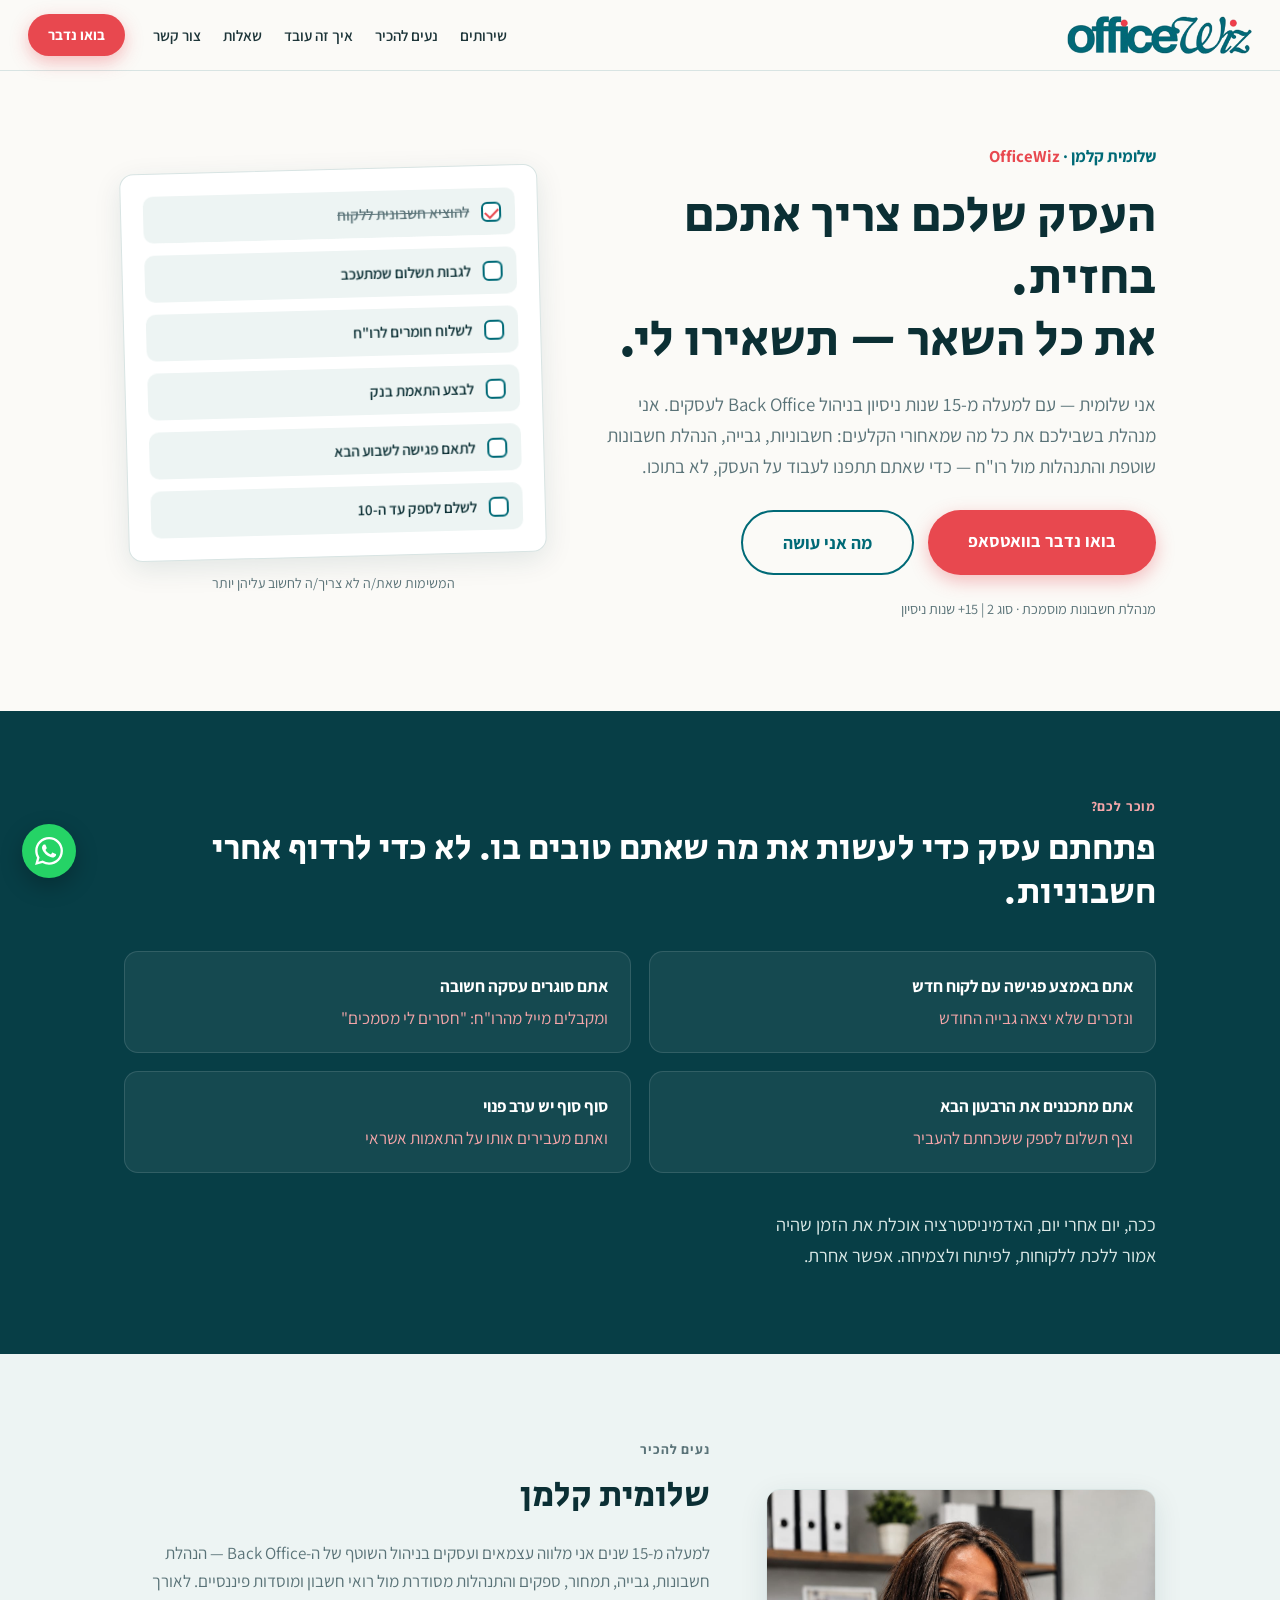
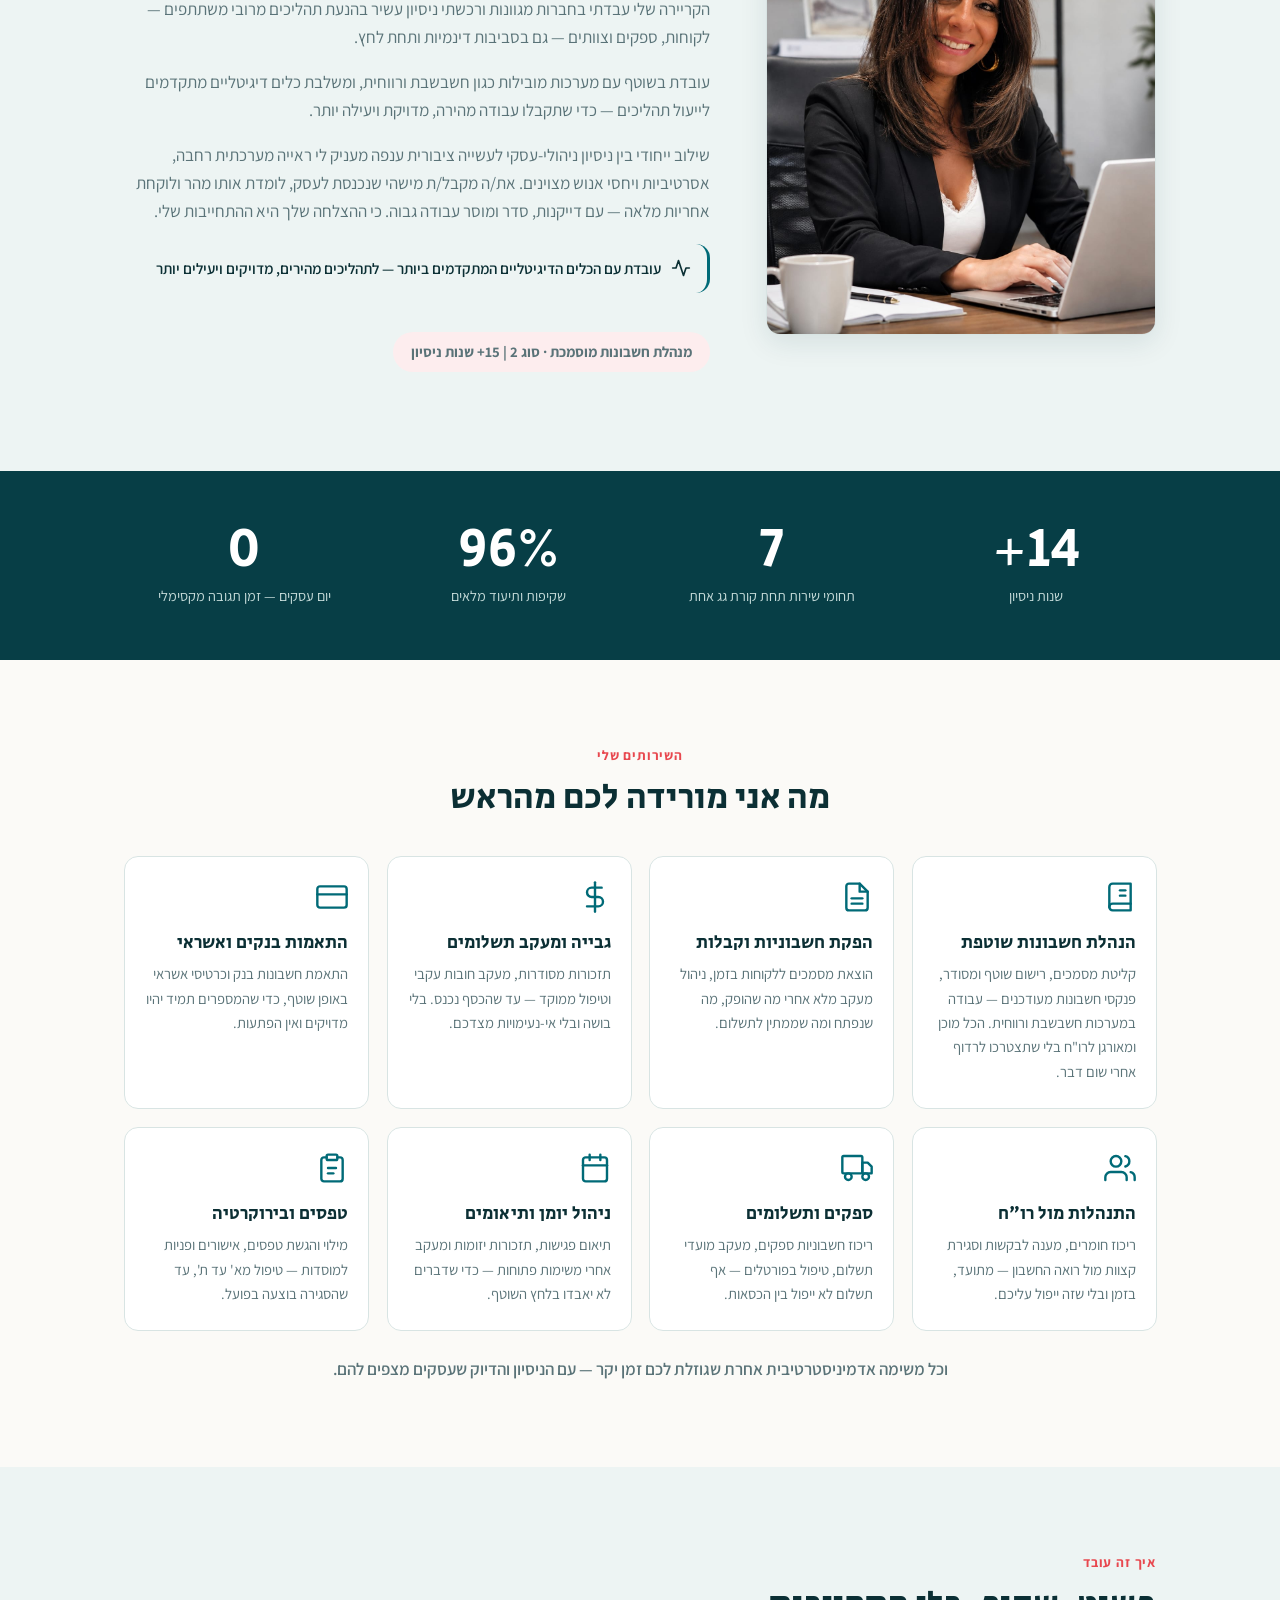
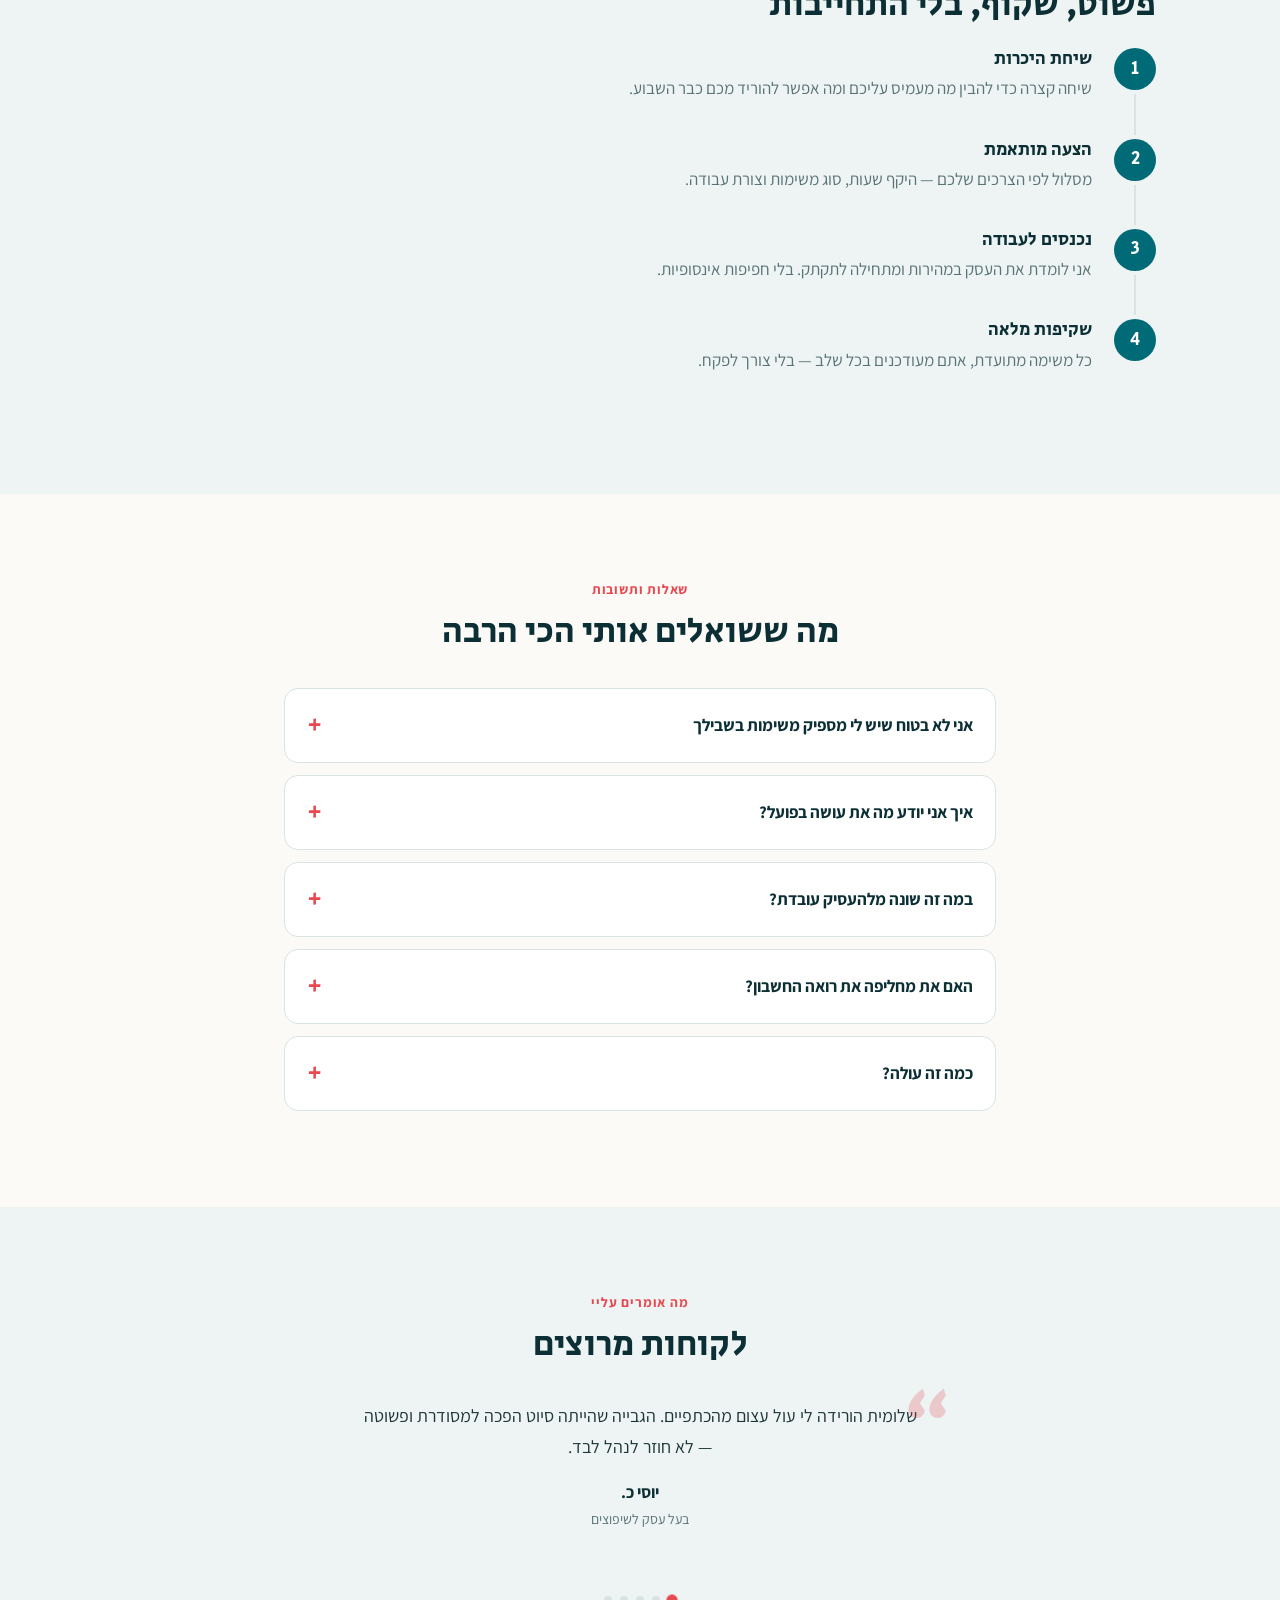
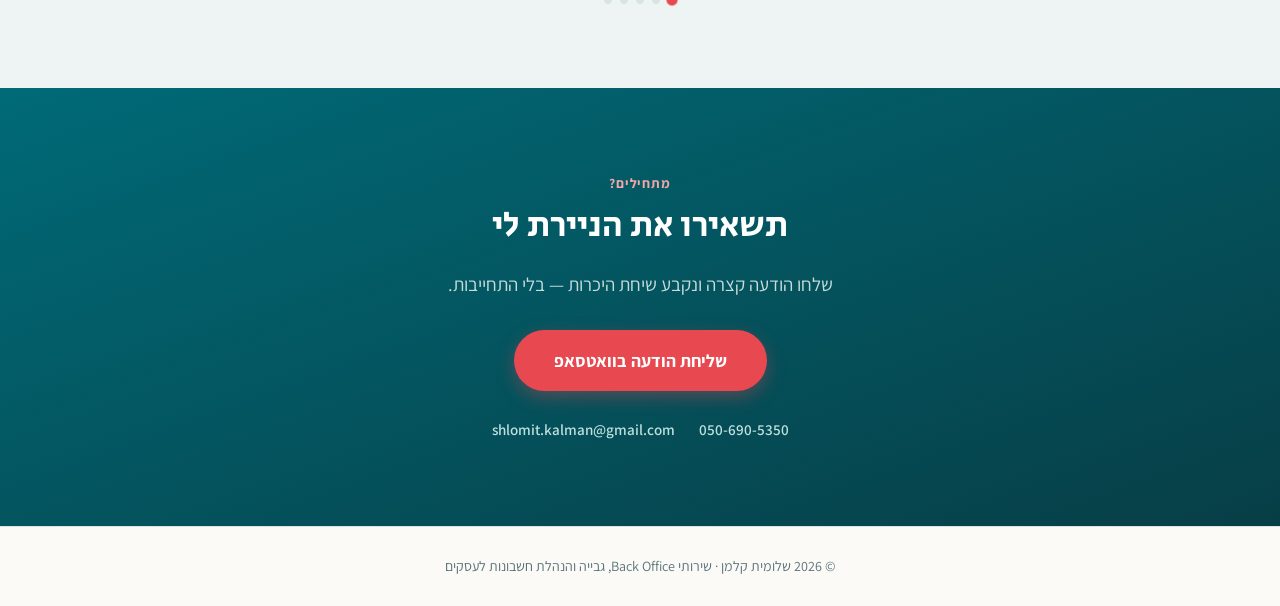
<file: index.html>
<!DOCTYPE html>
<html lang="he" dir="rtl">
<head>
<meta charset="UTF-8">
<meta name="viewport" content="width=device-width, initial-scale=1.0">
<title>OfficeWiz · שלומית קלמן — Back Office, גבייה והנהלת חשבונות</title>
<meta name="description" content="שלומית קלמן — שירותי Back Office, גבייה והנהלת חשבונות לעצמאים ועסקים קטנים.">
<link rel="preconnect" href="https://fonts.googleapis.com">
<link rel="preconnect" href="https://fonts.gstatic.com" crossorigin>
<link href="https://fonts.googleapis.com/css2?family=Assistant:wght@400;600;700&family=Secular+One&display=swap" rel="stylesheet">
<link rel="stylesheet" href="styles.css">
<script src="https://identity.netlify.com/v1/netlify-identity-widget.js"></script>
</head>
<body>

<!-- topbar -->
<header class="topbar">
  <a class="topbar-logo" href="#">
    <img src="assets/logo.png" alt="OfficeWiz" height="38">
  </a>
  <nav class="topbar-nav">
    <a href="#services">שירותים</a>
    <a href="#about">נעים להכיר</a>
    <a href="#process">איך זה עובד</a>
    <a href="#faq">שאלות</a>
    <a href="#contact">צור קשר</a>
  </nav>
  <a href="#contact" class="btn btn-coral btn-sm" data-wa>בואו נדבר</a>
</header>

<!-- hero -->
<section>
  <div class="hero">
    <div class="hero-text">
      <p class="hero-name">שלומית קלמן · <span class="brand-en">OfficeWiz</span></p>
      <h1 id="hero-title"></h1>
      <p class="lead" id="hero-subtitle"></p>
      <div class="hero-ctas">
        <a href="#" class="btn btn-coral btn-lg" data-wa id="hero-cta1"></a>
        <a href="#services" class="btn btn-ghost btn-lg" id="hero-cta2"></a>
      </div>
      <p class="hero-badge" id="hero-badge"></p>
    </div>
    <div class="hero-visual">
      <div class="task-stack" id="task-stack"></div>
      <p class="task-caption">המשימות שאת/ה לא צריך/ה לחשוב עליהן יותר</p>
    </div>
  </div>
</section>

<!-- pain -->
<section class="section section-deep" id="pain">
  <div class="wrap">
    <p class="eyebrow eyebrow-light reveal" id="pain-eyebrow"></p>
    <h2 class="reveal" id="pain-title"></h2>
    <div class="pain-grid" id="pain-grid"></div>
    <p class="pain-closing reveal" id="pain-closing"></p>
  </div>
</section>

<!-- about -->
<section class="section section-mist" id="about">
  <div class="wrap">
    <div class="about-grid">
      <div class="about-photo-wrap reveal">
        <div class="about-photo" id="about-photo"></div>
      </div>
      <div class="about-text reveal" style="transition-delay:.15s">
        <p class="eyebrow" id="about-eyebrow"></p>
        <h2 id="about-title"></h2>
        <div id="about-body"></div>
        <div class="tech-highlight">
          <svg width="20" height="20" viewBox="0 0 24 24" fill="none" stroke="currentColor" stroke-width="2" stroke-linecap="round" stroke-linejoin="round"><polyline points="22 12 18 12 15 21 9 3 6 12 2 12"/></svg>
          עובדת עם הכלים הדיגיטליים המתקדמים ביותר — לתהליכים מהירים, מדויקים ויעילים יותר
        </div>
        <p class="cert-badge" id="about-badge" style="margin-top:1.4em"></p>
      </div>
    </div>
  </div>
</section>

<!-- stats -->
<section class="stats-bar">
  <div class="wrap">
    <div class="stats-grid">
      <div class="stat-item reveal">
        <span class="stat-number" data-target="15" data-suffix="+">0</span>
        <span class="stat-label">שנות ניסיון</span>
      </div>
      <div class="stat-item reveal" style="transition-delay:.1s">
        <span class="stat-number" data-target="8">0</span>
        <span class="stat-label">תחומי שירות תחת קורת גג אחת</span>
      </div>
      <div class="stat-item reveal" style="transition-delay:.2s">
        <span class="stat-number" data-target="100" data-suffix="%">0</span>
        <span class="stat-label">שקיפות ותיעוד מלאים</span>
      </div>
      <div class="stat-item reveal" style="transition-delay:.3s">
        <span class="stat-number" data-target="1">0</span>
        <span class="stat-label">יום עסקים — זמן תגובה מקסימלי</span>
      </div>
    </div>
  </div>
</section>

<!-- services -->
<section class="section" id="services">
  <div class="wrap">
    <div class="center">
      <p class="eyebrow reveal" id="services-eyebrow"></p>
      <h2 class="reveal" id="services-title"></h2>
    </div>
    <div class="services-grid" id="services-grid"></div>
    <p class="services-closing center reveal" id="services-closing"></p>
  </div>
</section>

<!-- process -->
<section class="section section-mist" id="process">
  <div class="wrap">
    <p class="eyebrow reveal" id="process-eyebrow"></p>
    <h2 class="reveal" id="process-title"></h2>
    <ol class="process-list" id="process-list"></ol>
  </div>
</section>

<!-- faq -->
<section class="section" id="faq">
  <div class="wrap wrap-narrow">
    <div class="center">
      <p class="eyebrow reveal" id="faq-eyebrow"></p>
      <h2 class="reveal" id="faq-title"></h2>
    </div>
    <div style="margin-top:2em" id="faq-list"></div>
  </div>
</section>

<!-- testimonials -->
<section class="section section-mist" id="testimonials">
  <div class="wrap center">
    <p class="eyebrow reveal">מה אומרים עליי</p>
    <h2 class="reveal">לקוחות מרוצים</h2>
    <div class="testimonials-outer reveal" style="transition-delay:.15s"></div>
    <div class="testimonial-dots"></div>
  </div>
</section>

<!-- contact -->
<section class="section section-contact" id="contact">
  <div class="wrap center">
    <p class="eyebrow eyebrow-light" id="contact-eyebrow"></p>
    <h2 id="contact-title"></h2>
    <p class="lead lead-light" id="contact-subtitle"></p>
    <a href="#" class="btn btn-coral btn-lg" data-wa id="contact-cta"></a>
    <div class="contact-alt" id="contact-alt"></div>
  </div>
</section>

<!-- footer -->
<footer class="footer">
  <span id="footer-line"></span>
</footer>

<!-- whatsapp float -->
<a href="#" class="wa-float" data-wa aria-label="שלח הודעה בוואטסאפ">
  <svg width="28" height="28" viewBox="0 0 24 24" fill="currentColor"><path d="M17.472 14.382c-.297-.149-1.758-.867-2.03-.967-.273-.099-.471-.148-.67.15-.197.297-.767.966-.94 1.164-.173.199-.347.223-.644.075-.297-.15-1.255-.463-2.39-1.475-.883-.788-1.48-1.761-1.653-2.059-.173-.297-.018-.458.13-.606.134-.133.298-.347.446-.52.149-.174.198-.298.298-.497.099-.198.05-.371-.025-.52-.075-.149-.669-1.612-.916-2.207-.242-.579-.487-.5-.669-.51-.173-.008-.371-.01-.57-.01-.198 0-.52.074-.792.372-.272.297-1.04 1.016-1.04 2.479 0 1.462 1.065 2.875 1.213 3.074.149.198 2.096 3.2 5.077 4.487.709.306 1.262.489 1.694.625.712.227 1.36.195 1.871.118.571-.085 1.758-.719 2.006-1.413.248-.694.248-1.289.173-1.413-.074-.124-.272-.198-.57-.347m-5.421 7.403h-.004a9.87 9.87 0 01-5.031-1.378l-.361-.214-3.741.982.998-3.648-.235-.374a9.86 9.86 0 01-1.51-5.26c.001-5.45 4.436-9.884 9.888-9.884 2.64 0 5.122 1.03 6.988 2.898a9.825 9.825 0 012.893 6.994c-.003 5.45-4.437 9.884-9.885 9.884m8.413-18.297A11.815 11.815 0 0012.05 0C5.495 0 .16 5.335.157 11.892c0 2.096.547 4.142 1.588 5.945L.057 24l6.305-1.654a11.882 11.882 0 005.683 1.448h.005c6.554 0 11.89-5.335 11.893-11.893a11.821 11.821 0 00-3.48-8.413z"/></svg>
</a>

<script src="app.js"></script>
<script>
  if (window.netlifyIdentity) {
    window.netlifyIdentity.on("init", user => {
      if (!user) {
        window.netlifyIdentity.on("login", () => { document.location.href = "/admin/"; });
      }
    });
  }
</script>
</body>
</html>
</file>
<file: styles.css>
/* ===== OfficeWiz · Shlomit Kalman ===================================
   Palette derived from logo: petrol teal #006A77 + coral dot #E8484F
==================================================================== */
:root{
  --teal:#006A77;
  --teal-deep:#073E46;
  --teal-ink:#0B2F34;
  --coral:#E8484F;
  --coral-soft:#FDEDEE;
  --mist:#EDF4F3;          /* teal-tinted light surface */
  --paper:#FBFAF7;         /* warm near-white page bg   */
  --card:#FFFFFF;
  --text:#1D3539;
  --muted:#5A7378;
  --line:#D8E4E3;
  --radius:14px;
  --shadow:0 8px 28px rgba(7,62,70,.10);
  --font-body:'Assistant',sans-serif;
  --font-display:'Secular One',sans-serif;
}

*{box-sizing:border-box;margin:0;padding:0}
html{scroll-behavior:smooth}
body{
  font-family:var(--font-body);
  color:var(--text);
  background:var(--paper);
  line-height:1.65;
  font-size:17px;
}
img{max-width:100%;display:block}
a{color:var(--teal);text-decoration:none}
h1,h2,h3{font-family:var(--font-display);font-weight:400;line-height:1.25;color:var(--teal-ink)}
h1{font-size:clamp(1.9rem,4.2vw,3.1rem);white-space:pre-line}
h2{font-size:clamp(1.5rem,3vw,2.2rem);margin-bottom:.6em}
h3{font-size:1.12rem}

.wrap{max-width:1080px;margin:0 auto;padding:0 24px}
.wrap-narrow{max-width:760px}
.center{text-align:center}
.section{padding:84px 0}
.section-mist{background:var(--mist)}
.section-deep{background:var(--teal-deep);color:#E9F2F1}
.section-deep h2{color:#fff}

.eyebrow{
  font-weight:700;font-size:.85rem;letter-spacing:.06em;
  color:var(--coral);margin-bottom:.7em;
}
.eyebrow-light{color:#F4A6A9}
.lead{font-size:1.18rem;color:var(--muted);max-width:560px}
.lead-light{color:#C6DCDA;margin:0 auto 1.6em}

/* ---------- buttons ---------- */
.btn{
  display:inline-block;padding:13px 28px;border-radius:999px;
  font-weight:700;font-size:1rem;transition:transform .15s,box-shadow .15s;
}
.btn:hover{transform:translateY(-2px)}
.btn-coral{background:var(--coral);color:#fff;box-shadow:0 6px 18px rgba(232,72,79,.35)}
.btn-coral:hover{box-shadow:0 10px 24px rgba(232,72,79,.45)}
.btn-ghost{border:2px solid var(--teal);color:var(--teal)}
.btn-ghost:hover{background:var(--teal);color:#fff}
.btn-sm{padding:9px 20px;font-size:.92rem}
.btn-lg{padding:16px 40px;font-size:1.1rem}

/* ---------- topbar ---------- */
.topbar{
  position:sticky;top:0;z-index:50;
  display:flex;align-items:center;gap:28px;
  padding:14px 28px;background:rgba(251,250,247,.92);
  backdrop-filter:blur(8px);border-bottom:1px solid var(--line);
}
.topbar-logo{margin-inline-end:auto}
.topbar-nav{display:flex;gap:22px}
.topbar-nav a{color:var(--text);font-weight:600;font-size:.95rem}
.topbar-nav a:hover{color:var(--coral)}

/* ---------- hero ---------- */
.hero{
  max-width:1080px;margin:0 auto;padding:72px 24px 90px;
  display:grid;grid-template-columns:1.15fr .85fr;gap:48px;align-items:center;
}
.hero-name{font-weight:700;color:var(--teal);margin-bottom:14px;font-size:1.05rem}
.brand-en{color:var(--coral)}
.hero-text .lead{margin:18px 0 28px}
.hero-ctas{display:flex;gap:14px;flex-wrap:wrap}
.hero-badge{margin-top:22px;font-size:.9rem;color:var(--muted)}

/* signature element: self-checking task list */
.task-stack{
  background:var(--card);border:1px solid var(--line);border-radius:var(--radius);
  box-shadow:var(--shadow);padding:22px;display:flex;flex-direction:column;gap:12px;
  transform:rotate(-1.5deg);
}
.task{
  display:flex;align-items:center;gap:12px;
  background:var(--mist);border-radius:10px;padding:11px 14px;
  font-weight:600;font-size:.95rem;color:var(--teal-ink);
  opacity:0;animation:taskIn .5s forwards;
}
.task .box{
  width:20px;height:20px;border-radius:6px;border:2px solid var(--teal);
  flex:none;position:relative;background:#fff;
}
.task .box::after{
  content:'';position:absolute;inset:0;margin:auto;width:11px;height:6px;
  border:2.5px solid var(--coral);border-top:0;border-right:0;
  transform:rotate(-45deg) scale(0);transform-origin:center;
}
.task.done .box::after{animation:tick .35s forwards}
.task.done span{text-decoration:line-through;color:var(--muted)}
@keyframes taskIn{to{opacity:1}}
@keyframes tick{to{transform:rotate(-45deg) scale(1)}}
.task-caption{text-align:center;margin-top:14px;font-size:.88rem;color:var(--muted)}
@media (prefers-reduced-motion:reduce){
  .task{animation:none;opacity:1}
  .task.done .box::after{animation:none;transform:rotate(-45deg) scale(1)}
}

/* ---------- pain ---------- */
.pain-grid{display:grid;grid-template-columns:1fr 1fr;gap:18px;margin:36px 0}
.pain-card{
  background:rgba(255,255,255,.06);border:1px solid rgba(255,255,255,.12);
  border-radius:var(--radius);padding:20px 22px;
}
.pain-card .moment{font-weight:700;color:#fff;margin-bottom:4px}
.pain-card .interrupt{color:#F4A6A9}
.pain-closing{font-size:1.15rem;max-width:640px;color:#DCEAE8;text-wrap:balance}

/* ---------- about ---------- */
.about-grid{display:grid;grid-template-columns:.8fr 1.2fr;gap:56px;align-items:center}
.about-photo{
  aspect-ratio:7/8;border-radius:var(--radius);overflow:hidden;
  background:var(--mist);box-shadow:var(--shadow);
  display:flex;align-items:center;justify-content:center;
  border:1px solid var(--line);
}
.about-photo img{width:100%;height:100%;object-fit:cover}
.about-photo .placeholder{
  font-family:var(--font-display);font-size:4rem;color:var(--teal);
}
.about-text p{margin-bottom:1em;color:var(--muted)}
.cert-badge{
  display:inline-block;background:var(--coral-soft);color:var(--coral);
  font-weight:700;padding:8px 18px;border-radius:999px;font-size:.92rem;
}
.tech-highlight{
  display:flex;align-items:center;gap:10px;
  background:var(--mist);border-right:3px solid var(--teal);
  border-radius:0 var(--radius) var(--radius) 0;
  padding:12px 16px;margin:1.2em 0;font-size:.95rem;color:var(--teal-ink);font-weight:600;
}

/* ---------- stats bar ---------- */
.stats-bar{background:var(--teal-deep);padding:52px 0}
.stats-grid{display:grid;grid-template-columns:repeat(4,1fr);gap:24px;text-align:center}
.stat-item{color:#fff}
.stat-number{
  font-family:var(--font-display);font-size:clamp(2.4rem,4.5vw,3.4rem);
  color:#fff;display:block;line-height:1;
}
.stat-label{font-size:.9rem;color:#C6DCDA;margin-top:.5em;display:block}
@media(max-width:640px){.stats-grid{grid-template-columns:repeat(2,1fr);gap:32px}}

/* ---------- services ---------- */
.services-grid{display:grid;grid-template-columns:repeat(4,1fr);gap:18px;margin:36px 0 24px}
.service-card{
  background:var(--card);border:1px solid var(--line);border-radius:var(--radius);
  padding:24px 20px;transition:box-shadow .2s,border-color .2s;
  will-change:transform;transform-style:preserve-3d;
}
.service-card:hover{box-shadow:0 12px 32px rgba(0,106,119,.18);border-color:var(--teal)}
.service-icon{color:var(--teal);margin-bottom:16px;line-height:1}
.service-card h3{margin-bottom:8px}
.service-card p{font-size:.92rem;color:var(--muted)}
.services-closing{color:var(--muted);font-weight:600}

/* ---------- process ---------- */
.process-list{list-style:none;max-width:680px;counter-reset:step}
.process-list li{
  counter-increment:step;position:relative;
  padding:0 64px 36px 0;
}
.process-list li::before{
  content:counter(step);
  position:absolute;right:0;top:0;
  width:42px;height:42px;border-radius:50%;
  background:var(--teal);color:#fff;font-family:var(--font-display);
  display:flex;align-items:center;justify-content:center;font-size:1.1rem;
}
.process-list li:not(:last-child)::after{
  content:'';position:absolute;right:20px;top:46px;bottom:4px;width:2px;
  background:var(--line);
}
.process-list h3{margin-bottom:4px}
.process-list p{color:var(--muted)}

/* ---------- faq ---------- */
details{
  background:var(--card);border:1px solid var(--line);border-radius:var(--radius);
  margin-bottom:12px;overflow:hidden;
}
summary{
  cursor:pointer;padding:18px 22px;font-weight:700;color:var(--teal-ink);
  list-style:none;display:flex;justify-content:space-between;align-items:center;gap:12px;
}
summary::-webkit-details-marker{display:none}
summary::after{
  content:'+';font-family:var(--font-display);color:var(--coral);font-size:1.4rem;flex:none;
  transition:transform .2s;
}
details[open] summary::after{transform:rotate(45deg)}
details .answer{padding:0 22px 18px;color:var(--muted);overflow:hidden;transition:max-height .35s ease}

/* ---------- testimonials ---------- */
.testimonials-outer{position:relative;min-height:180px;padding:12px 0}
.testimonial-slide{
  display:none;flex-direction:column;align-items:center;gap:16px;
  text-align:center;max-width:620px;margin:0 auto;
  animation:tFadeIn .5s ease;
}
.testimonial-slide.active{display:flex}
@keyframes tFadeIn{from{opacity:0;transform:translateY(10px)}to{opacity:1;transform:none}}
.testimonial-quote{
  font-size:1.12rem;line-height:1.75;color:var(--text);
  position:relative;padding:0 32px;
}
.testimonial-quote::before{
  content:'\201C';font-family:var(--font-display);font-size:5rem;
  color:var(--coral);opacity:.25;position:absolute;top:-20px;right:0;line-height:1;
}
.testimonial-author{font-weight:700;color:var(--teal-ink);margin-bottom:2px}
.testimonial-role{font-size:.88rem;color:var(--muted)}
.testimonial-dots{display:flex;gap:8px;justify-content:center;margin-top:28px}
.testimonial-dot{
  width:8px;height:8px;border-radius:50%;background:var(--line);
  border:none;cursor:pointer;padding:0;transition:background .25s,transform .25s;
}
.testimonial-dot.active{background:var(--coral);transform:scale(1.4)}

/* ---------- contact ---------- */
.section-contact{background:linear-gradient(160deg,var(--teal) 0%,var(--teal-deep) 100%);color:#fff}
.section-contact h2{color:#fff}
.contact-alt{margin-top:26px;display:flex;gap:24px;justify-content:center;flex-wrap:wrap}
.contact-alt a{color:#BFE0DE;font-weight:600;font-size:.95rem}
.contact-alt a:hover{color:#fff}

/* ---------- footer ---------- */
.footer{
  padding:28px 24px;display:flex;align-items:center;justify-content:center;gap:16px;
  font-size:.88rem;color:var(--muted);background:var(--paper);
  border-top:1px solid var(--line);
}

/* ---------- whatsapp float ---------- */
.wa-float{
  position:fixed;bottom:22px;left:22px;z-index:60;
  width:54px;height:54px;border-radius:50%;
  background:#25D366;color:#fff;display:flex;align-items:center;justify-content:center;
  box-shadow:0 8px 22px rgba(0,0,0,.25);transition:transform .15s;
}
.wa-float:hover{transform:scale(1.08)}

/* ---------- scroll reveal ---------- */
.reveal{opacity:0;transform:translateY(30px);transition:opacity .65s ease,transform .65s ease}
.reveal.visible{opacity:1;transform:none}
@media(prefers-reduced-motion:reduce){.reveal{opacity:1;transform:none}}

/* ---------- focus ---------- */
a:focus-visible,summary:focus-visible{outline:3px solid var(--coral);outline-offset:2px;border-radius:6px}

/* ---------- responsive ---------- */
@media (max-width:900px){
  .hero{grid-template-columns:1fr;padding-top:48px;text-align:center}
  .hero .lead{margin-inline:auto}
  .hero-ctas{justify-content:center}
  .hero-visual{max-width:420px;margin:0 auto}
  .about-grid{grid-template-columns:1fr;gap:32px}
  .about-photo-wrap{max-width:340px;margin:0 auto}
  .services-grid{grid-template-columns:repeat(2,1fr)}
  .pain-grid{grid-template-columns:1fr}
  .topbar-nav{display:none}
}
@media (max-width:520px){
  .services-grid{grid-template-columns:1fr}
  .section{padding:60px 0}
}
</file>
